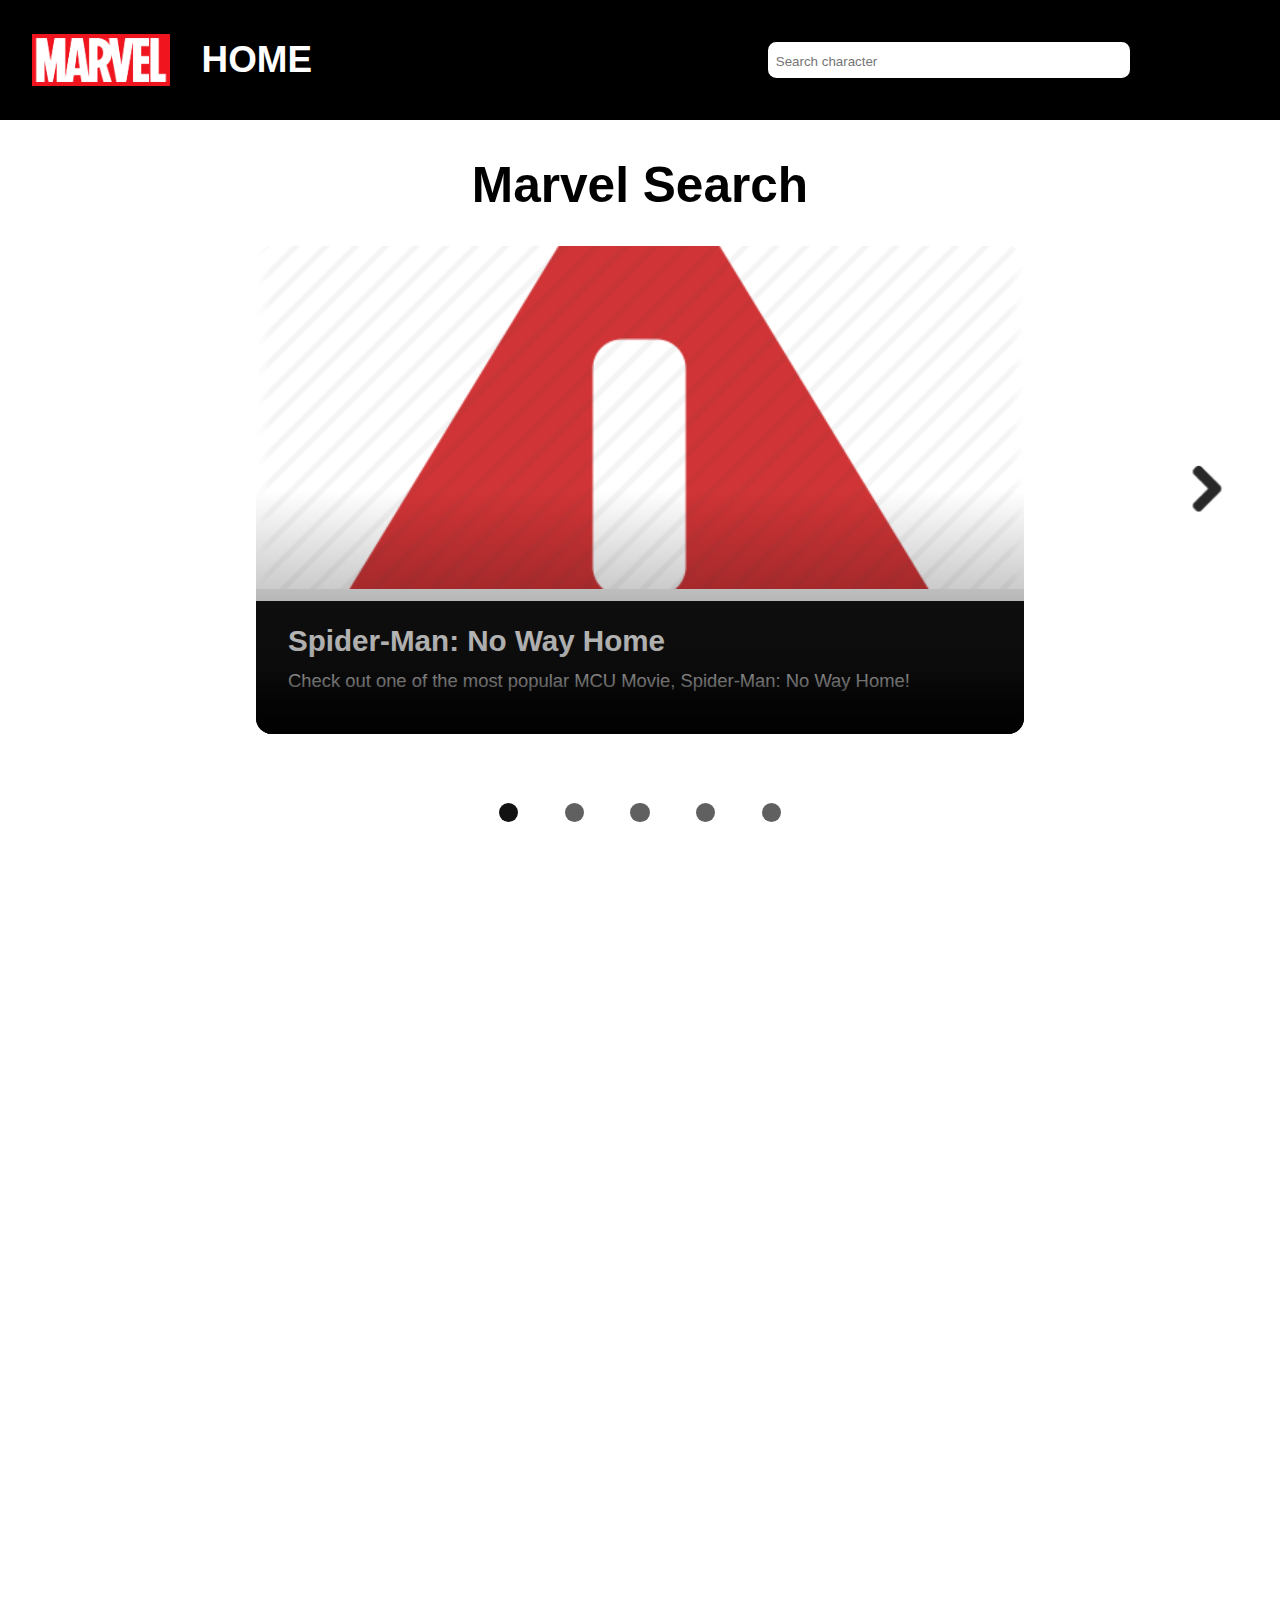
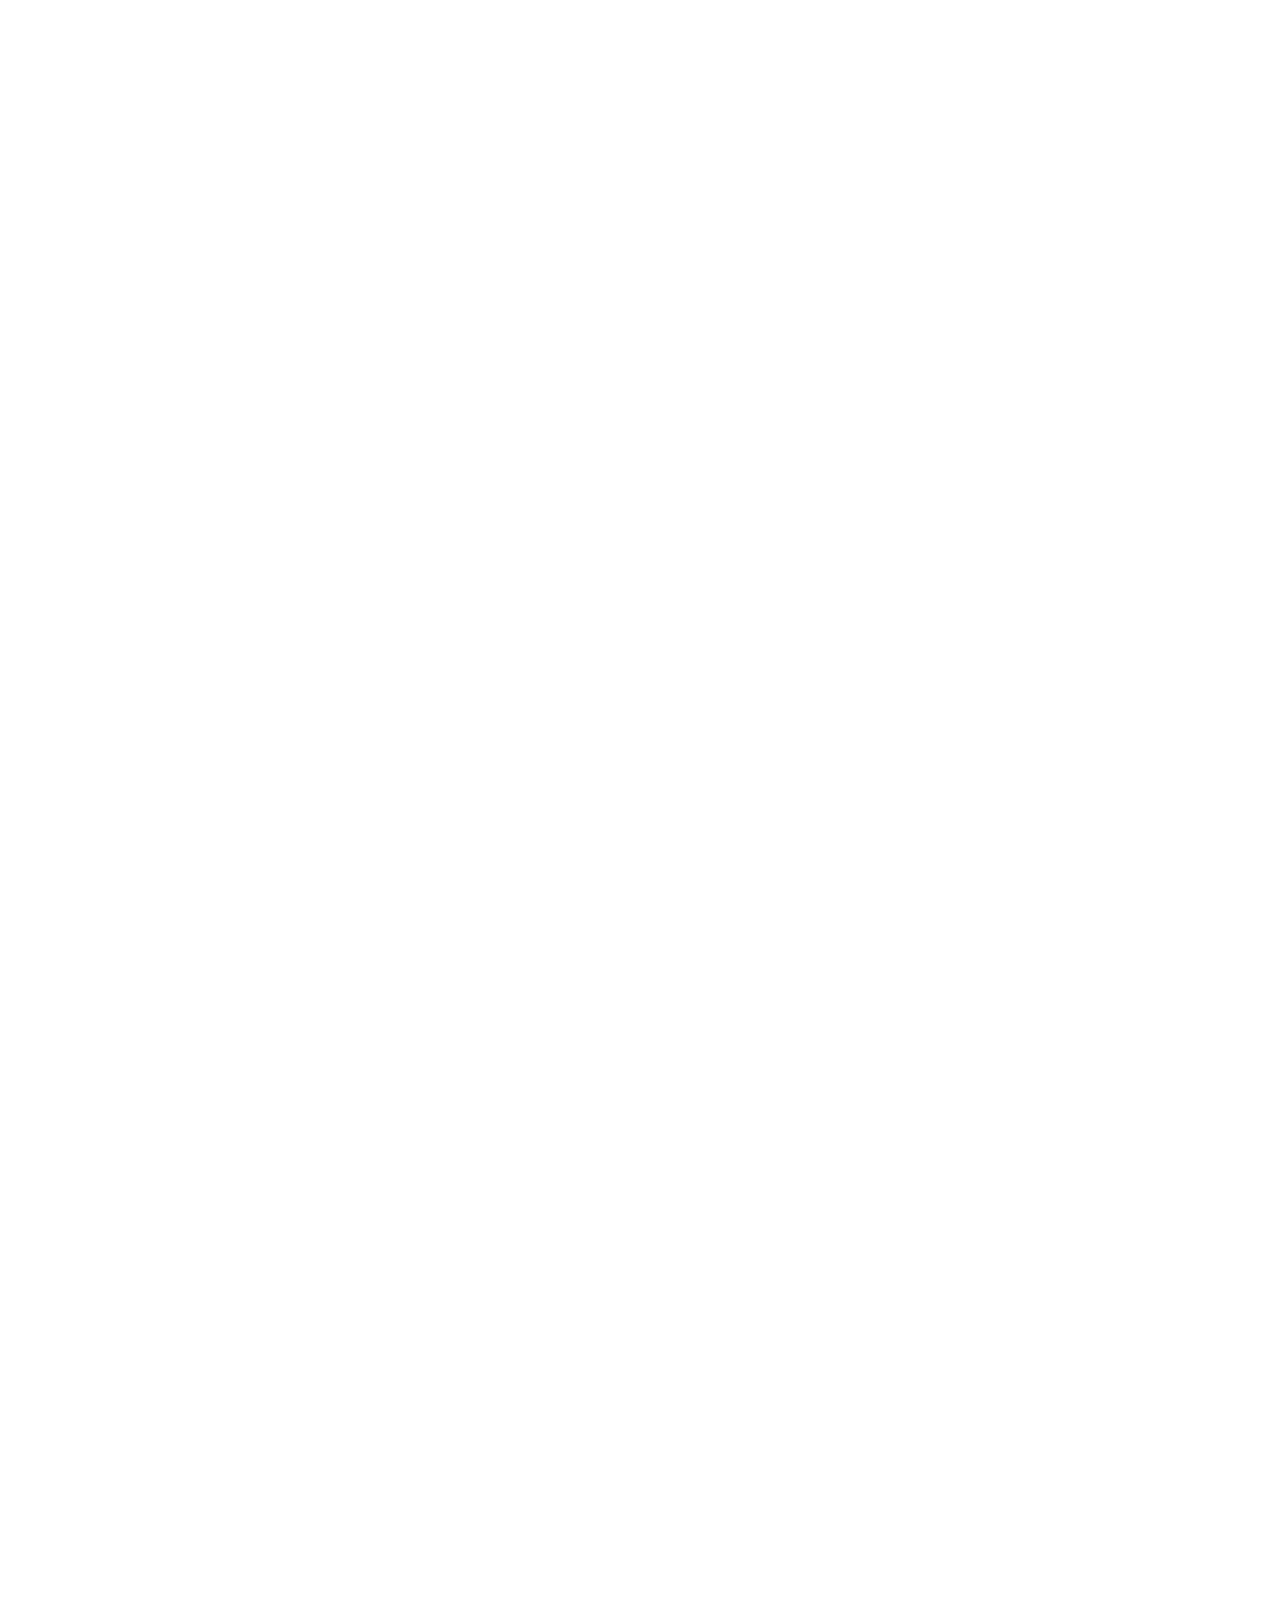
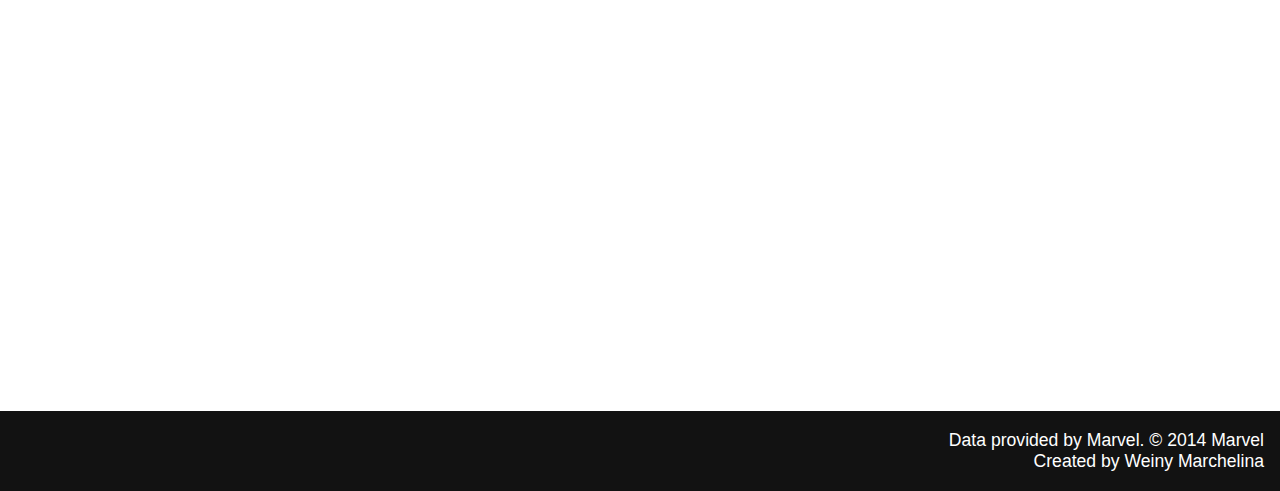
<file: index.html>
<!DOCTYPE html>
<html lang="en">
  <head>
    <meta charset="UTF-8" />
    <meta http-equiv="X-UA-Compatible" content="IE=edge" />
    <meta name="viewport" content="width=device-width, initial-scale=1.0" />
    <meta
      name="description"
      content="Search information about your favorite Marvel characters here!"
    />
    <meta name="author" content="White Tiger Vision" />
    <meta name="keywords" content="Marvel Search, Marvel Wikipedia" />
    <title>Marvel Search</title>

    <link rel="stylesheet" href="./css/main.css" />

    <script type="module" src="./js/mainOne.js"></script>
  </head>
  <body>
    <nav>
      <div class="nav__left">
        <img
          src="./img/marvel-logos-download-marvel-png-logo-5000_2000.png"
          alt="Logo"
          class="logo"
        />

        <a href="./index.html" class="home__link" tabindex="0"> HOME </a>
      </div>

      <div class="nav__right">
        <input
          type="text"
          class="searchbox"
          placeholder="Search character"
          tabindex="0"
          aria-label="search box"
        />
        <ul class="match--list"></ul>
      </div>
    </nav>

    <main>
      <h1 class="title tracking-in-expand">Marvel Search</h1>

      <div class="container slide-top">
        <div class="carousel__track">
          <ul>
            <li class="carousel__child current-slide" tabindex="0">
              <img
                src="./img/blank.jpg"
                alt=""
                onerror="this.onerror=null;this.src='./img/error.png'"
              />
              <div class="car-body slide-top">
                <h3 class="car-title">Title</h3>
                <p class="car-text">
                  Lorem ipsum, dolor sit amet consectetur adipisicing elit.
                  Laudantium corporis amet repellat facilis similique. Corrupti
                  similique fugiat beatae nostrum dignissimos!
                </p>
              </div>
            </li>
            <li class="carousel__child" tabindex="0">
              <img
                src="./img/blank.jpg"
                alt=""
                onerror="this.onerror=null;this.src='./img/error.png'"
              />
              <div class="car-body slide-top">
                <h3 class="car-title">Title</h3>
                <p class="car-text">
                  Lorem ipsum, dolor sit amet consectetur adipisicing elit.
                  Laudantium corporis amet repellat facilis similique. Corrupti
                  similique fugiat beatae nostrum dignissimos!
                </p>
              </div>
            </li>
            <li class="carousel__child" tabindex="0">
              <img
                src="./img/blank.jpg"
                alt=""
                onerror="this.onerror=null;this.src='./img/error.png'"
              />
              <div class="car-body slide-top">
                <h3 class="car-title">Title</h3>
                <p class="car-text">
                  Lorem ipsum, dolor sit amet consectetur adipisicing elit.
                  Laudantium corporis amet repellat facilis similique. Corrupti
                  similique fugiat beatae nostrum dignissimos!
                </p>
              </div>
            </li>
            <li class="carousel__child" tabindex="0">
              <img
                src="./img/blank.jpg"
                alt=""
                onerror="this.onerror=null;this.src='./img/error.png'"
              />
              <div class="car-body slide-top">
                <h3 class="car-title">Title</h3>
                <p class="car-text">
                  Lorem ipsum, dolor sit amet consectetur adipisicing elit.
                  Laudantium corporis amet repellat facilis similique. Corrupti
                  similique fugiat beatae nostrum dignissimos!
                </p>
              </div>
            </li>
            <li class="carousel__child" tabindex="0">
              <img
                src="./img/blank.jpg"
                alt=""
                onerror="this.onerror=null;this.src='./img/error.png'"
              />
              <div class="car-body slide-top">
                <h3 class="car-title">Title</h3>
                <p class="car-text">
                  Lorem ipsum, dolor sit amet consectetur adipisicing elit.
                  Laudantium corporis amet repellat facilis similique. Corrupti
                  similique fugiat beatae nostrum dignissimos!
                </p>
              </div>
            </li>
          </ul>
        </div>

        <button class="btn left" tabindex="0">
          <img
            src="./img/unnamed-removebg-preview.png"
            alt=""
            aria-label="left carousel button"
          />
        </button>

        <button class="btn right" tabindex="0">
          <img
            src="./img/unnamed-removebg-preview.png"
            alt=""
            aria-label="right carousel button"
          />
        </button>

        <div class="carousel_nav">
          <button
            class="indicator current-slide"
            aria-label="first slide indicator button"
          ></button>
          <button
            class="indicator"
            aria-label="second slide indicator button"
          ></button>
          <button
            class="indicator"
            aria-label="third slide indicator button"
          ></button>
          <button
            class="indicator"
            aria-label="fourth slide indicator button"
          ></button>
          <button
            class="indicator"
            aria-label="fifth slide indicator button"
          ></button>
        </div>
      </div>

      <div class="slide-container">
        <h2 class="subtitle">Featured</h2>

        <ul>
          <li class="slide from-right">
            <img
              class="slide_img"
              src="./img/blank.jpg"
              alt=""
              onerror="this.onerror=null;this.src='./img/error.png'"
            />
            <div class="slide_body">
              <h2 class="slide_name"></h2>
              <btn class="slide__btn" tabindex="0"> Info </btn>
            </div>
          </li>

          <li class="slide from-left">
            <img
              class="slide_img"
              src="./img/blank.jpg"
              alt=""
              onerror="this.onerror=null;this.src='./img/error.png'"
            />
            <div class="slide_body">
              <h2 class="slide_name"></h2>
              <btn class="slide__btn" tabindex="0"> Info </btn>
            </div>
          </li>
          <li class="slide from-right">
            <img
              class="slide_img"
              src="./img/blank.jpg"
              alt=""
              onerror="this.onerror=null;this.src='./img/error.png'"
            />
            <div class="slide_body">
              <h2 class="slide_name"></h2>
              <btn class="slide__btn" tabindex="0"> Info </btn>
            </div>
          </li>

          <li class="slide from-left">
            <img
              class="slide_img"
              src="./img/blank.jpg"
              alt=""
              onerror="this.onerror=null;this.src='./img/error.png'"
            />
            <div class="slide_body">
              <h2 class="slide_name"></h2>
              <btn class="slide__btn" tabindex="0"> Info </btn>
            </div>
          </li>

          <li class="slide from-right">
            <img
              class="slide_img"
              src="./img/blank.jpg"
              alt=""
              onerror="this.onerror=null;this.src='./img/error.png'"
            />
            <div class="slide_body">
              <h2 class="slide_name"></h2>
              <btn class="slide__btn" tabindex="0"> Info </btn>
            </div>
          </li>

          <li class="slide from-left">
            <img
              class="slide_img"
              src="./img/blank.jpg"
              alt=""
              onerror="this.onerror=null;this.src='./img/error.png'"
            />
            <div class="slide_body">
              <h2 class="slide_name"></h2>
              <btn class="slide__btn" tabindex="0"> Info </btn>
            </div>
          </li>
        </ul>
      </div>

      <h2 class="coming--soon">COMING SOON</h2>

      <div class="others-container">
        <ul>
          <li class="panel" tabindex="0">
            <img
              src="./img/blank.jpg"
              alt=""
              class="panel__img"
              onerror="this.onerror=null;this.src='./img/error.png'"
            />
            <h3 class="panel__title">Test</h3>
          </li>
          <li class="panel" tabindex="0">
            <img
              src="./img/blank.jpg"
              alt=""
              class="panel__img"
              onerror="this.onerror=null;this.src='./img/error.png'"
            />
            <h3 class="panel__title">Test</h3>
          </li>
          <li class="panel" tabindex="0">
            <img
              src="./img/blank.jpg"
              alt=""
              class="panel__img"
              onerror="this.onerror=null;this.src='./img/error.png'"
            />
            <h3 class="panel__title">Test</h3>
          </li>
        </ul>
      </div>
    </main>

    <footer>
      Data provided by Marvel. © 2014 Marvel
      <br />
      Created by Weiny Marchelina
    </footer>
  </body>
</html>
</file>
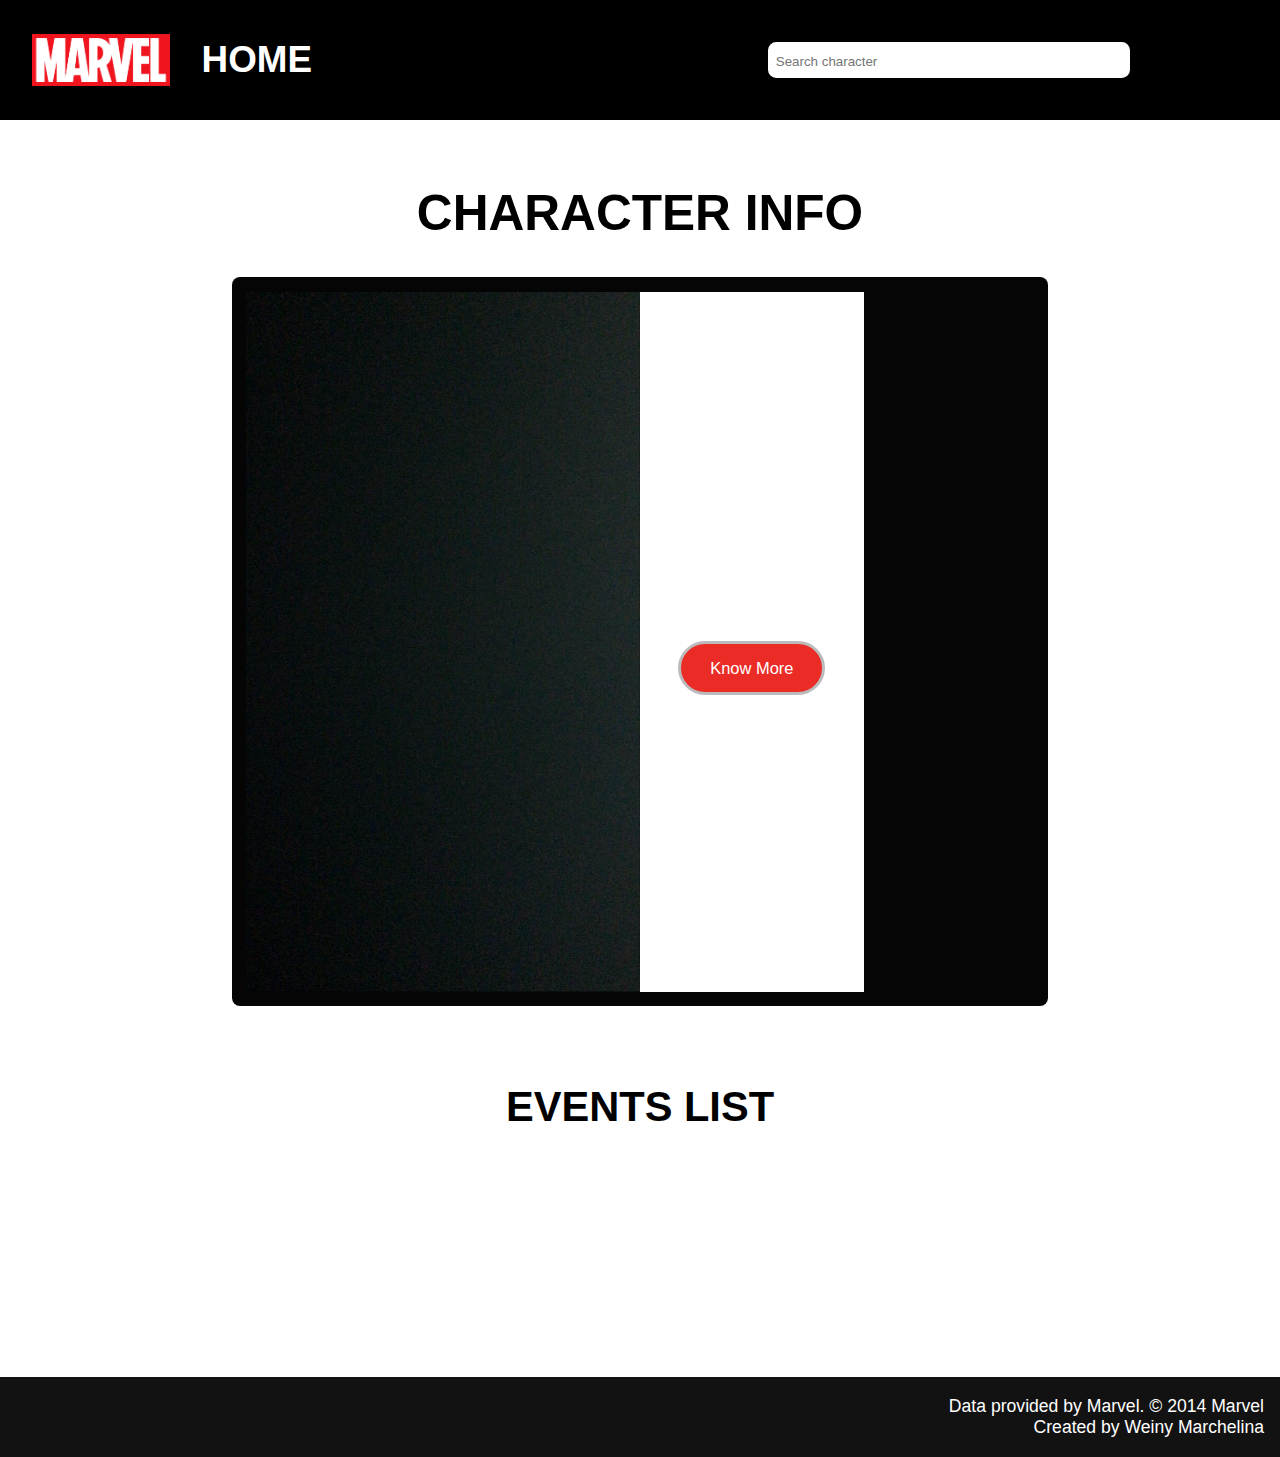
<file: marvelHero.html>
<!DOCTYPE html>
<html lang="en">
  <head>
    <meta charset="UTF-8" />
    <meta http-equiv="X-UA-Compatible" content="IE=edge" />
    <meta name="viewport" content="width=device-width, initial-scale=1.0" />
    <meta
      name="description"
      content="Search information about your favorite Marvel characters here!"
    />
    <meta name="author" content="White Tiger Vision" />
    <meta name="keywords" content="Marvel Search, Marvel Wikipedia" />
    <title>Marvel Search</title>

    <link rel="stylesheet" href="./css/main.css" />

    <script type="module" src="./js/mainTwo.js"></script>
  </head>
  <body>
    <nav>
      <div class="nav__left">
        <img
          src="./img/marvel-logos-download-marvel-png-logo-5000_2000.png"
          alt="Logo"
          class="logo"
        />

        <a href="./index.html" class="home__link" tabindex="0"> HOME </a>
      </div>

      <div class="nav__right">
        <input
          type="text"
          class="searchbox"
          placeholder="Search character"
          tabindex="0"
          aria-label="search box"
        />
        <ul class="match--list"></ul>
      </div>
    </nav>

    <main>
      <h1 class="hero__sub slide-top">CHARACTER INFO</h1>
      <div class="hero slide-top">
        <img
          src="./img/S__56868866.jpg"
          alt=""
          class="hero__img"
          onerror="this.onerror=null;this.src='./img/S__56868866.jpg'"
        />
        <div class="hero__container">
          <h1 class="hero__title"></h1>
          <p class="hero__desc"></p>
          <btn class="hero__btn">
            <a href="" class="hero__btn__link">Know More</a>
          </btn>
        </div>
      </div>

      <!-- <h1 class="sub">COMICS LIST</h1>
      <div class="comic"></div>
      <h3 class="moreComic"></h3> -->

      <h1 class="sub">EVENTS LIST</h1>
      <div class="event"></div>
      <h3 class="moreEvent"></h3>
    </main>

    <footer>
      Data provided by Marvel. © 2014 Marvel
      <br />
      Created by Weiny Marchelina
    </footer>
  </body>
</html>
</file>
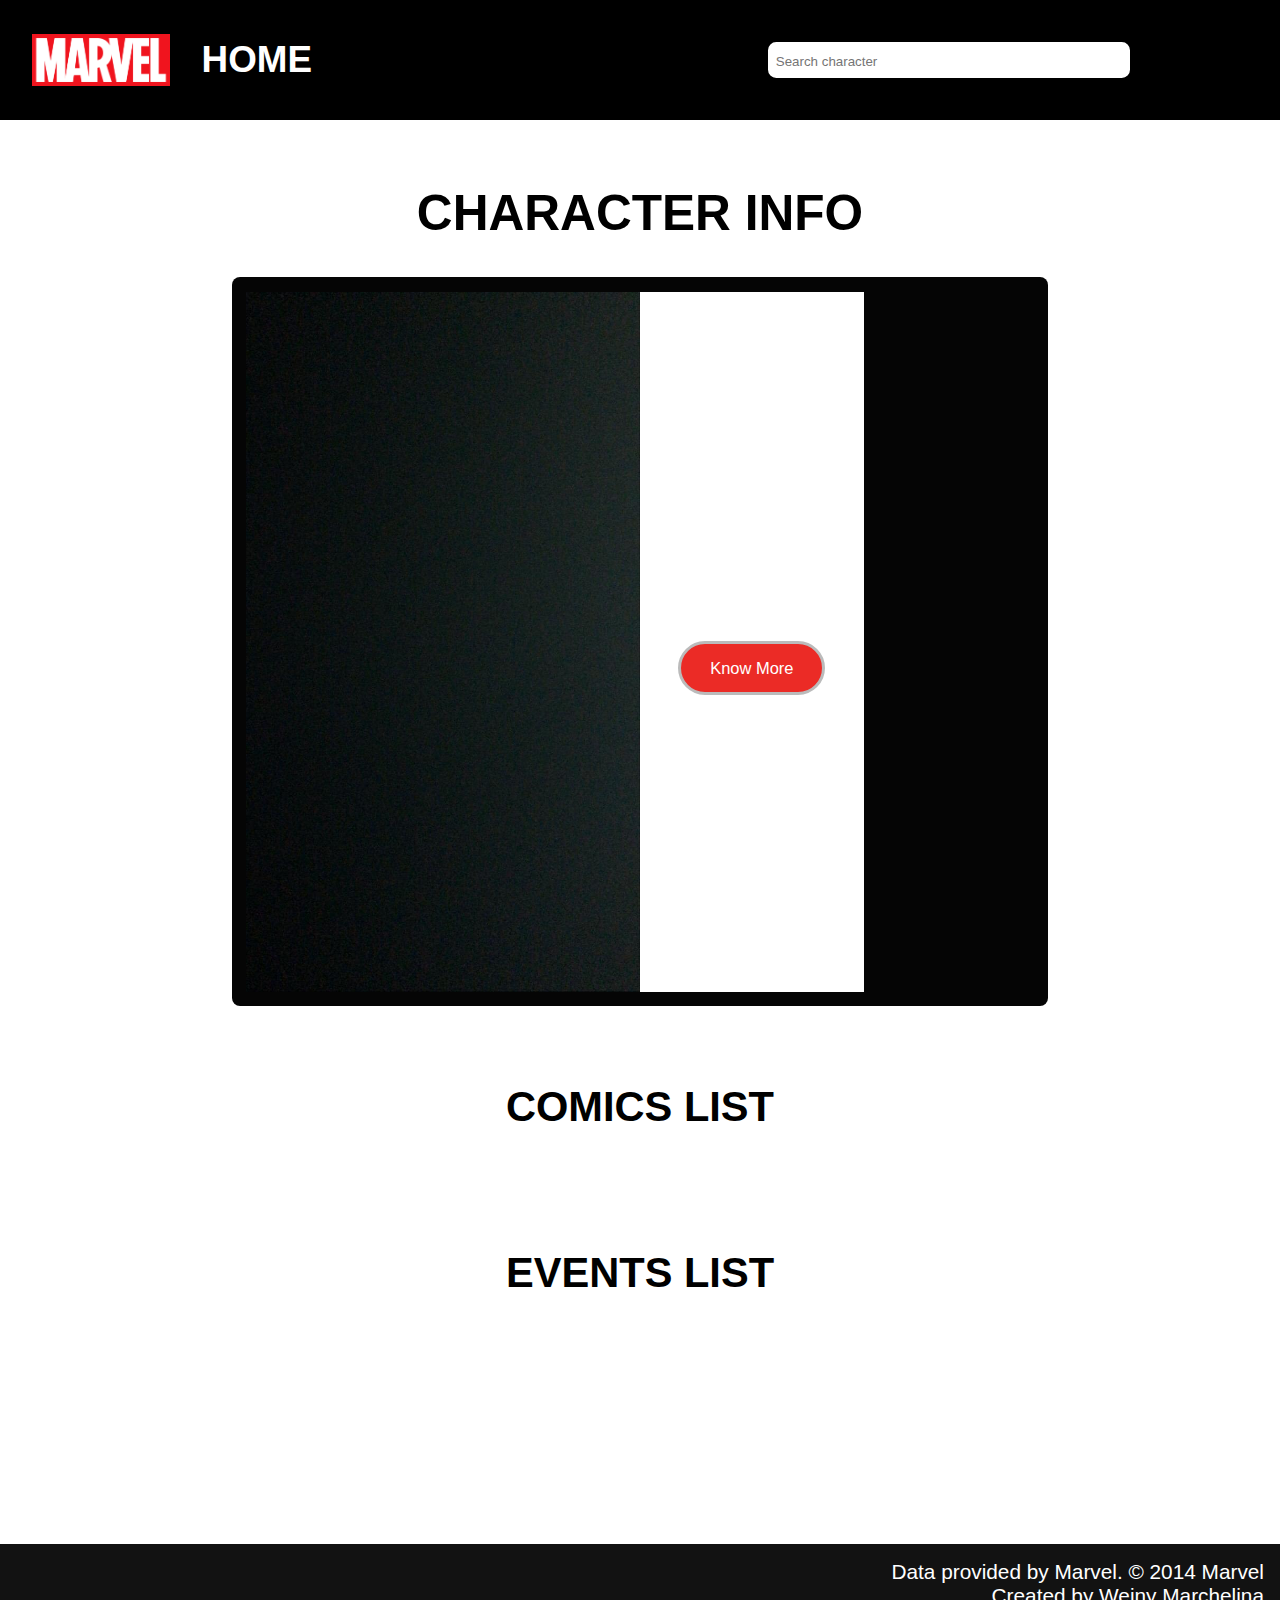
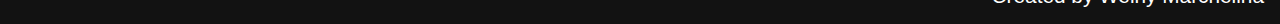
<file: original data 01-04-21/marvel-search-master/marvelHero.html>
<!DOCTYPE html>
<html lang="en">
  <head>
    <meta charset="UTF-8" />
    <meta http-equiv="X-UA-Compatible" content="IE=edge" />
    <meta name="viewport" content="width=device-width, initial-scale=1.0" />
    <meta
      name="description"
      content="Search information about your favorite Marvel characters here!"
    />
    <meta name="author" content="White Tiger Vision" />
    <meta name="keywords" content="Marvel Search, Marvel Wikipedia" />
    <title>Marvel Search</title>

    <link rel="stylesheet" href="./css/main.css" />

    <script type="module" src="./js/mainTwo.js"></script>
  </head>
  <body>
    <nav>
      <div class="nav__left">
        <img
          src="./img/marvel-logos-download-marvel-png-logo-5000_2000.png"
          alt="Logo"
          class="logo"
        />

        <a href="./index.html" class="home__link" tabindex="0"> HOME </a>
      </div>

      <div class="nav__right">
        <input
          type="text"
          class="searchbox"
          placeholder="Search character"
          tabindex="0"
          aria-label="search box"
        />
        <ul class="match--list"></ul>
      </div>
    </nav>

    <main>
      <h1 class="hero__sub slide-top">CHARACTER INFO</h1>
      <div class="hero slide-top">
        <img
          src="./img/S__56868866.jpg"
          alt=""
          class="hero__img"
          onerror="this.onerror=null;this.src='./img/S__56868866.jpg'"
        />
        <div class="hero__container">
          <h1 class="hero__title"></h1>
          <p class="hero__desc"></p>
          <btn class="hero__btn">
            <a href="" class="hero__btn__link">Know More</a>
          </btn>
        </div>
      </div>

      <h1 class="sub">COMICS LIST</h1>
      <div class="comic"></div>
      <h3 class="moreComic"></h3>

      <h1 class="sub">EVENTS LIST</h1>
      <div class="event"></div>
      <h3 class="moreEvent"></h3>
    </main>

    <footer>
      Data provided by Marvel. © 2014 Marvel
      <br />
      Created by Weiny Marchelina
    </footer>
  </body>
</html>
</file>
<file: css/main.css>
* {
  margin: 0;
  padding: 0;
  -webkit-box-sizing: border-box;
  box-sizing: border-box;
  font-family: Roboto, sans-serif;
}
main {
  position: relative;
  background-color: #fff;
  width: 100%;
  margin-bottom: 10vw;
  text-align: center;
  overflow: hidden;
}
.container {
  position: relative;
  height: min(95vw, calc(22.5rem + 10vw));
}
.title {
  padding: 2.25rem 0 calc(1rem + 1.25vw);
  font-size: calc(1.5rem + 2vw);
}
.carousel__track {
  margin: 0 auto;
  position: relative;
  -webkit-transition: -webkit-transform ease-in 250ms;
  transition: -webkit-transform ease-in 250ms;
  transition: transform ease-in 250ms;
  transition: transform ease-in 250ms, -webkit-transform ease-in 250ms;
  width: min(90vw, calc(20rem + 35vw));
}
.carousel__track ul li {
  position: absolute;
  height: min(95vw, calc(22.5rem + 10vw));
  width: 100%;
  list-style: none;
  display: none;
  -webkit-transition: 250ms ease;
  transition: 250ms ease;
}
.carousel__track ul li img {
  width: 100%;
  height: 100%;
  -o-object-fit: cover;
  object-fit: cover;
  border-radius: 1rem;
}
.carousel__track ul li .car-body {
  position: absolute;
  bottom: 0;
  width: 100%;
  border-radius: 0 0 1rem 1rem;
  text-align: left;
  background-color: #121212;
  padding: calc(1rem + 0.5vw) calc(1rem + 1.25vw) calc(1rem + 2vw);
  color: #fff;
  border-top: 1vw solid #eee;
}
.carousel__track ul li .car-body .car-title {
  font-size: calc(1.25rem + 0.75vw);
  margin-bottom: 1vw;
}
.carousel__track ul li .car-body .car-text {
  font-size: calc(0.75rem + 0.5vw);
}
.carousel__track ul li.current-slide {
  display: block;
}
.carousel__track ul ::after {
  content: "";
  position: absolute;
  width: 100%;
  height: 100%;
  top: 0;
  left: 0;
  background: -webkit-gradient(
    linear,
    left top,
    left bottom,
    from(transparent),
    color-stop(transparent),
    to(rgba(0, 0, 0, 0.5))
  );
  background: linear-gradient(transparent, transparent, rgba(0, 0, 0, 0.5));
  border-radius: 1rem;
  cursor: pointer;
  -webkit-transition: 250ms ease;
  transition: 250ms ease;
}
.carousel__track ul :hover::after {
  opacity: 0;
}
.btn {
  position: absolute;
  top: 50%;
  -webkit-transform: translateY(-50%);
  transform: translateY(-50%);
  background-color: transparent;
  border: none;
  cursor: pointer;
}
.left {
  left: clamp(1.5rem, 3.5vw, 5%);
  display: none;
}
.left img {
  width: calc(1rem + 3.5vw);
  -webkit-filter: brightness(50%);
  filter: brightness(50%);
}
.right {
  right: clamp(1.5rem, 3.5vw, 5%);
}
.right img {
  width: calc(1rem + 3.5vw);
  -webkit-transform: rotateY(180deg);
  transform: rotateY(180deg);
  -webkit-filter: brightness(50%);
  filter: brightness(50%);
}
.carousel_nav {
  position: absolute;
  display: -webkit-box;
  display: -ms-flexbox;
  display: flex;
  -webkit-box-pack: center;
  -ms-flex-pack: center;
  justify-content: center;
  width: 100%;
  bottom: calc(-1.5rem - 5vw);
}
.carousel_nav .indicator {
  background-color: #121212ab;
  border: none;
  width: 1.5vw;
  height: 1.5vw;
  border-radius: 50%;
  margin: calc(0.25rem + 1.5vw);
  margin-bottom: 0;
  cursor: pointer;
}
.carousel_nav .current-slide {
  background-color: #121212;
}
footer {
  display: -webkit-box;
  display: -ms-flexbox;
  display: flex;
  text-align: right;
  -webkit-box-align: center;
  -ms-flex-align: center;
  align-items: center;
  -webkit-box-pack: end;
  -ms-flex-pack: end;
  justify-content: flex-end;
  padding-right: 1rem;
  width: 100%;
  height: calc(3rem + 5vw);
  color: #fff;
  background-color: #121212;
  font-size: calc(0.5rem + 0.75vw);
}
.tracking-in-expand {
  -webkit-animation: tracking-in-expand 2s cubic-bezier(0.215, 0.61, 0.355, 1)
    both;
  animation: tracking-in-expand 2s cubic-bezier(0.215, 0.61, 0.355, 1) both;
}
@-webkit-keyframes tracking-in-expand {
  0% {
    letter-spacing: -0.5em;
    opacity: 0;
  }
  40% {
    opacity: 0.6;
  }
  100% {
    opacity: 1;
  }
}
@keyframes tracking-in-expand {
  0% {
    letter-spacing: -0.5em;
    opacity: 0;
  }
  40% {
    opacity: 0.6;
  }
  100% {
    opacity: 1;
  }
}
.slide-top {
  -webkit-animation: slide-top 0.5s cubic-bezier(0.25, 0.46, 0.45, 0.94) both;
  animation: slide-top 0.5s cubic-bezier(0.25, 0.46, 0.45, 0.94) both;
}
@-webkit-keyframes slide-top {
  0% {
    -webkit-transform: translateY(0);
    transform: translateY(0);
  }
  100% {
    -webkit-transform: translateY(-100px);
    transform: translateY(-100px);
  }
}
@keyframes slide-top {
  0% {
    -webkit-transform: translateY(0);
    transform: translateY(0);
  }
  100% {
    -webkit-transform: translateY(-100px);
    transform: translateY(-100px);
  }
}
* {
  margin: 0;
  padding: 0;
  -webkit-box-sizing: border-box;
  box-sizing: border-box;
  font-family: Roboto, sans-serif;
}
body {
  width: 100%;
  overflow-x: hidden;
}
main {
  width: 100%;
  text-align: center;
}
.hero__sub {
  font-size: calc(1.5rem + 2vw);
  margin: calc(2rem + 2.5vw) 0 calc(1rem + 1.5vw);
}
.hero {
  display: -webkit-box;
  display: -ms-flexbox;
  display: flex;
  margin: 0 auto calc(2rem + 3.5vw);
  padding: calc(0.5rem + 0.5vw);
  width: min(85vw, calc(15rem + 45vw));
  background-color: rgba(0, 0, 0, 0.98);
  border-radius: 0.5rem;
}
.hero__img {
  width: 50%;
  -o-object-fit: cover;
  object-fit: cover;
}
.hero__container {
  display: -webkit-box;
  display: -ms-flexbox;
  display: flex;
  -webkit-box-orient: vertical;
  -webkit-box-direction: normal;
  -ms-flex-direction: column;
  flex-direction: column;
  -webkit-box-pack: center;
  -ms-flex-pack: center;
  justify-content: center;
  -webkit-box-align: center;
  -ms-flex-align: center;
  align-items: center;
  padding: calc(1rem + 1.75vw);
  background-color: #fff;
}
.hero__title {
  margin: calc(1rem + 0.5vw) 0;
  font-size: calc(1.5rem + 1vw);
}
.hero__desc {
  font-size: calc(0.75rem + 0.35vw);
  margin: calc(0.25rem + 0.5vw) 0;
}
.hero__btn {
  margin: calc(1rem + 0.5vw) 0 calc(1rem + 1.5vw);
  padding: calc(0.5rem + 0.5vw) 0;
  border-radius: calc(1rem + 2vw);
  font-size: calc(0.75rem + 0.35vw);
  border-style: solid;
  background-color: #eb2b26;
  color: #bbb;
  -webkit-transition: 250ms ease;
  transition: 250ms ease;
}
.hero__btn__link {
  color: #fff;
  text-decoration: none;
  padding: calc(1rem + 1vw);
}
.hero__btn__link:hover {
  color: #fff;
}
.hero__btn:hover {
  background-color: #000;
}
.sub {
  font-size: calc(1rem + 2vw);
  margin: calc(1rem + 2vw) 2rem;
}
.comic {
  display: -webkit-box;
  display: -ms-flexbox;
  display: flex;
  -ms-flex-wrap: wrap;
  flex-wrap: wrap;
  -webkit-box-align: center;
  -ms-flex-align: center;
  align-items: center;
  -webkit-box-pack: center;
  -ms-flex-pack: center;
  justify-content: center;
  margin: auto 0;
}
.comic--card {
  display: -webkit-box;
  display: -ms-flexbox;
  display: flex;
  -webkit-box-orient: vertical;
  -webkit-box-direction: normal;
  -ms-flex-direction: column;
  flex-direction: column;
  -webkit-box-pack: center;
  -ms-flex-pack: center;
  justify-content: center;
  -webkit-box-align: center;
  -ms-flex-align: center;
  align-items: center;
  margin: 3vw calc(1rem + 2vw);
  padding: 1.5vw;
  width: min(55vw, calc(10rem + 12.5vw));
  background-color: #000;
  text-align: center;
  border-radius: 1vw;
}
.comic--card__img {
  width: 100%;
  -o-object-fit: cover;
  object-fit: cover;
  height: min(65vw, calc(12.5rem + 15vw));
}
.comic--card__body {
  padding: calc(1rem + 1.75vw) 1.5vw;
  background-color: #fff;
  width: 100%;
  display: -webkit-box;
  display: -ms-flexbox;
  display: flex;
  -webkit-box-orient: vertical;
  -webkit-box-direction: normal;
  -ms-flex-direction: column;
  flex-direction: column;
  -webkit-box-pack: center;
  -ms-flex-pack: center;
  justify-content: center;
  -webkit-box-align: center;
  -ms-flex-align: center;
  align-items: center;
  height: min(90vw, calc(15rem + 15vw));
}
.comic--card__title {
  font-size: calc(1.25rem + 0.75vw);
  margin: calc(1rem + 0.75vw) calc(0.5rem + 0.25vw);
}
.comic--card__desc {
  font-size: calc(0.75rem + 0.35vw);
  padding: 0.25vw 0.25vw;
  margin: 1vw 0;
}
.comic--card__btn {
  margin: calc(1rem + 0.5vw);
  padding: calc(0.5rem + 0.5vw) 0;
  border-radius: calc(1rem + 2vw);
  font-size: calc(0.75rem + 0.35vw);
  border-style: solid;
  background-color: #eb2b26;
  color: #bbb;
  -webkit-transition: 250ms ease;
  transition: 250ms ease;
}
.comic--card__btn__link {
  color: #fff;
  text-decoration: none;
  padding: calc(1rem + 1vw);
}
.comic--card__btn__link:hover {
  color: #fff;
}
.comic--card__btn:hover {
  background-color: #000;
}
.event {
  margin-top: 2.5rem;
  display: -webkit-box;
  display: -ms-flexbox;
  display: flex;
  -webkit-box-orient: vertical;
  -webkit-box-direction: normal;
  -ms-flex-direction: column;
  flex-direction: column;
  -webkit-box-align: center;
  -ms-flex-align: center;
  align-items: center;
}
.event--card {
  display: -webkit-box;
  display: -ms-flexbox;
  display: flex;
  -webkit-box-orient: vertical;
  -webkit-box-direction: normal;
  -ms-flex-direction: column;
  flex-direction: column;
  -webkit-box-pack: center;
  -ms-flex-pack: center;
  justify-content: center;
  -webkit-box-align: center;
  -ms-flex-align: center;
  align-items: center;
  margin: 3vw 2vw;
  padding: 1.5vw;
  width: min(70vw, calc(20rem + 17.5vw));
  background-color: #000;
  text-align: center;
  border-radius: 1vw;
}
.event--card__img {
  width: 100%;
  -o-object-fit: cover;
  object-fit: cover;
  height: min(75vw, calc(10rem + 10vw));
}
.event--card__body {
  padding: 1.75vw 1.5vw calc(1rem + 3.5vw);
  background-color: #fff;
  width: 100%;
}
.event--card__title {
  font-size: calc(1.25rem + 0.75vw);
  margin: 0.25vw;
}
.event--card__desc {
  font-size: calc(0.75rem + 0.35vw);
  padding: 0.25vw 0.25vw calc(1.25rem + 0.5vw);
  margin: 1vw 0;
}
.event--card__btn {
  margin: calc(1rem + 1.5vw);
  padding: calc(0.5rem + 0.5vw) 0;
  border-radius: calc(1rem + 2vw);
  font-size: calc(0.75rem + 0.35vw);
  border-style: solid;
  background-color: #eb2b26;
  color: #bbb;
  -webkit-transition: 250ms ease;
  transition: 250ms ease;
}
.event--card__btn__link {
  color: #fff;
  text-decoration: none;
  padding: calc(1rem + 1vw);
}
.event--card__btn__link:hover {
  color: #fff;
}
.event--card__btn:hover {
  background-color: #000;
}
[class^="more"] {
  text-align: center;
  font-size: calc(1rem + 0.5vw);
  margin: calc(1rem + 0.5vw) 1.5vw calc(2rem + 3.5vw);
}
footer {
  display: -webkit-box;
  display: -ms-flexbox;
  display: flex;
  -webkit-box-align: center;
  -ms-flex-align: center;
  align-items: center;
  -webkit-box-pack: end;
  -ms-flex-pack: end;
  justify-content: flex-end;
  padding-right: 1rem;
  width: 100%;
  height: 5rem;
  color: #fff;
  background-color: #121212;
  text-align: right;
}
.small-font {
  font-size: calc(1.15rem + 0.75vw);
}
.smaller-font {
  font-size: calc(0.95rem + 0.75vw);
}
.smallest-font {
  font-size: calc(0.85rem + 0.75vw);
  margin-bottom: calc(0.85rem + 0.75vw);
}
@media screen and (max-width: 550px) {
  .hero {
    display: -webkit-box;
    display: -ms-flexbox;
    display: flex;
    -webkit-box-orient: vertical;
    -webkit-box-direction: normal;
    -ms-flex-direction: column;
    flex-direction: column;
    margin: 0 auto calc(2rem + 3.5vw);
    padding: calc(0.5rem + 0.5vw);
    width: min(85vw, calc(15rem + 45vw));
    background-color: rgba(0, 0, 0, 0.98);
    border-radius: 0.5rem;
  }
  .hero__img {
    width: 100%;
    -o-object-fit: cover;
    object-fit: cover;
  }
  .hero__title {
    margin: calc(0.5rem + 0.5vw) 0;
  }
  .hero__container {
    padding: calc(0.5rem + 1.5vw);
  }
  .comic--card {
    width: min(75vw, calc(10rem + 12.5vw));
  }
  .comic--card__body {
    height: min(75vw, calc(15rem + 15vw));
  }
}
.slide-top {
  -webkit-animation: slide-top 0.5s cubic-bezier(0.25, 0.46, 0.45, 0.94) both;
  animation: slide-top 0.5s cubic-bezier(0.25, 0.46, 0.45, 0.94) both;
}
@-webkit-keyframes slide-top {
  0% {
    -webkit-transform: translateY(100px);
    transform: translateY(100px);
    opacity: 0;
  }
  100% {
    -webkit-transform: translateY(0);
    transform: translateY(0);
    opacity: 1;
  }
}
@keyframes slide-top {
  0% {
    -webkit-transform: translateY(100px);
    transform: translateY(100px);
    opacity: 0;
  }
  100% {
    -webkit-transform: translateY(0);
    transform: translateY(0);
    opacity: 1;
  }
}
nav {
  position: relative;
  display: -webkit-box;
  display: -ms-flexbox;
  display: flex;
  padding: 1rem;
  width: 100%;
  background-color: #000;
  height: min(15vw, calc(3.5rem + 5vw));
  -webkit-box-align: center;
  -ms-flex-align: center;
  align-items: center;
}
nav .nav__left {
  width: 60%;
  display: -webkit-inline-box;
  display: -ms-inline-flexbox;
  display: inline-flex;
}
nav .nav__left .logo {
  width: min(25%, calc(7rem + 2vw));
  height: clamp(1.25rem, 5vw, calc(1.5vw + 2rem));
  margin: 0.2rem clamp(0.2rem, 2vw, 1rem);
}
nav .nav__left .home__link {
  color: #fff;
  text-decoration: none;
  font-family: Roboto, sans-serif;
  font-weight: 700;
  font-size: calc(0.3rem + 2.5vw);
  padding: 0.2rem clamp(0.2rem, 2vw, 1rem);
  -ms-flex-item-align: center;
  -ms-grid-row-align: center;
  align-self: center;
  -webkit-transition: color 250ms ease;
  transition: color 250ms ease;
}
nav .nav__left .home__link :hover {
  color: #e91d21;
}
nav .nav__right {
  width: min(40vw, calc(15rem + 10vw));
}
nav .nav__right .searchbox {
  width: 100%;
  height: calc(1rem + 2vw);
  border: 0.2rem solid #000;
  border-radius: 0.7rem;
  padding: 0.25rem 0.5rem 0.1rem;
  text-align: left;
}
nav .nav__right .match--list {
  position: absolute;
  width: min(40vw, calc(15rem + 10vw));
  z-index: 1;
  float: right;
  -webkit-transition: 250ms ease;
  transition: 250ms ease;
}
nav .nav__right .match--list .box {
  display: -webkit-box;
  display: -ms-flexbox;
  display: flex;
  width: 100%;
  background-color: #eee;
  height: min(45vw, calc(2rem + 3vw));
  border: 1px 1px 0 solid #000;
  -webkit-box-align: center;
  -ms-flex-align: center;
  align-items: center;
  cursor: pointer;
  -webkit-transition: 250ms ease;
  transition: 250ms ease;
  z-index: 2;
}
nav .nav__right .match--list .box :hover {
  background-color: #bbb;
}
nav .nav__right .match--list .box__container {
  width: 100%;
  height: 100%;
  display: -webkit-box;
  display: -ms-flexbox;
  display: flex;
  -webkit-box-align: center;
  -ms-flex-align: center;
  align-items: center;
}
nav .nav__right .match--list .box__container__name {
  font-size: calc(0.6rem + 0.5vw);
  padding: 0 calc(0.25rem + 0.5vw);
}
nav .nav__right .match--list .box__container :hover {
  background-color: #bbb;
}
nav .nav__right .match--list .box__img {
  width: 35%;
  height: 100%;
  -ms-grid-column-align: center;
  justify-self: center;
  -o-object-fit: cover;
  object-fit: cover;
  padding: 0.25vw;
}
nav .nav__right .match--list .box + .box {
  border-top: 1px solid #000;
}
.subtitle {
  font-size: calc(1rem + 2vw);
  margin: calc(3.5rem + 7.5vw) 0 calc(2rem + 1.5vw);
  opacity: 0;
  -webkit-transition: 250ms ease;
  transition: 250ms ease;
}
.slide-container {
  width: min(100vw, calc(20rem + 30vw));
  margin: calc(3.5rem + 15vw) auto 0;
}
.slide-container ul li {
  background-color: #eee;
  border-radius: 1rem;
  display: -webkit-box;
  display: -ms-flexbox;
  display: flex;
  height: min(39.5vw, calc(8.5rem + 8.5vw));
  margin: calc(1.5rem + 2.5vw);
  opacity: 0;
  -webkit-transition: 250ms ease;
  transition: 250ms ease;
  -webkit-box-align: center;
  -ms-flex-align: center;
  align-items: center;
}
.slide-container ul li img {
  -webkit-box-ordinal-group: 2;
  -ms-flex-order: 1;
  order: 1;
  width: 35%;
  height: 100%;
  -webkit-box-flex: 1;
  -ms-flex: 1;
  flex: 1;
  -o-object-fit: cover;
  object-fit: cover;
  border-radius: 0 1rem 1rem 0;
}
.slide-container ul li .slide_body {
  -webkit-box-flex: 2;
  -ms-flex: 2;
  flex: 2;
  display: -webkit-box;
  display: -ms-flexbox;
  display: flex;
  -webkit-box-orient: vertical;
  -webkit-box-direction: normal;
  -ms-flex-direction: column;
  flex-direction: column;
  -webkit-box-align: center;
  -ms-flex-align: center;
  align-items: center;
  padding: calc(1rem + 3.5vw);
  -webkit-box-pack: space-evenly;
  -ms-flex-pack: space-evenly;
  justify-content: space-evenly;
  height: min(35vw, calc(7.5rem + 5vw));
}
.slide-container ul li .slide_body h2 {
  font-size: calc(1rem + 2vw);
}
.slide-container ul li .slide_body .slide__btn {
  background-color: #f0141e;
  -webkit-transition: 250ms ease-in;
  transition: 250ms ease-in;
  width: calc(3.5rem + 3vw);
  height: calc(1rem + 3vw);
  margin-top: calc(0.5rem + 1vw);
  border: 0.1rem solid #fff;
  border-radius: 1.5rem;
  cursor: pointer;
  display: -ms-grid;
  display: grid;
  place-items: center;
  color: #fff;
  font-size: calc(0.5rem + 1vw);
}
.slide-container ul li .slide_body .slide__btn:focus,
.slide-container ul li .slide_body .slide__btn:hover {
  background-color: #000;
  color: #eee;
  outline: 0;
  -webkit-box-shadow: 0 0 0 5px #eee, 0 0 0 7px #000;
  box-shadow: 0 0 0 5px #eee, 0 0 0 7px #000;
}
.slide-container ul li:nth-child(even) img {
  -webkit-box-ordinal-group: 1;
  -ms-flex-order: 0;
  order: 0;
  border-radius: 1rem 0 0 1rem;
}
.coming--soon {
  font-size: calc(1rem + 2vw);
  margin: calc(3.5rem + 7.5vw) 0 calc(1rem + 1vw);
  opacity: 0;
  -webkit-transition: 250ms ease;
  transition: 250ms ease;
}
.others-container {
  width: 75%;
  display: -webkit-box;
  display: -ms-flexbox;
  display: flex;
  -webkit-box-pack: center;
  -ms-flex-pack: center;
  justify-content: center;
  margin: 0 auto calc(1rem + 0.5vw);
}
.others-container ul {
  width: 100%;
  display: -webkit-box;
  display: -ms-flexbox;
  display: flex;
  -ms-flex-wrap: wrap;
  flex-wrap: wrap;
  -webkit-box-pack: center;
  -ms-flex-pack: center;
  justify-content: center;
}
.others-container ul .panel {
  -webkit-transition: 250ms ease;
  transition: 250ms ease;
  width: min(45vw, calc(10rem + 5vw));
  height: min(50vw, calc(12rem + 5vw));
  display: -webkit-box;
  display: -ms-flexbox;
  display: flex;
  -webkit-box-orient: vertical;
  -webkit-box-direction: normal;
  -ms-flex-direction: column;
  flex-direction: column;
  margin: calc(1rem + 2.5vw) calc(1rem + 2.5vw) calc(3rem + 3.5vw);
  cursor: pointer;
  opacity: 0;
}
.others-container ul .panel__img {
  width: 100%;
  height: calc(10rem + 3.5vw);
  -o-object-fit: cover;
  object-fit: cover;
  display: block;
  border-radius: 1rem 1rem 0 0;
  border: calc(0.25rem + 0.25vw) solid #000;
}
.others-container ul .panel__title {
  color: #fff;
  border-radius: 0 0 0.5rem 0.5rem;
  background-color: #000;
  padding: 2vw calc(1rem + 0.5vw);
  font-size: calc(1rem + 1.2vw);
  margin-bottom: calc(1rem + 2vw);
}
.slide-right {
  -webkit-animation: slide-right 0.5s cubic-bezier(0.25, 0.46, 0.45, 0.94) both;
  animation: slide-right 0.5s cubic-bezier(0.25, 0.46, 0.45, 0.94) both;
}
@-webkit-keyframes slide-right {
  0% {
    -webkit-transform: translateX(100px);
    transform: translateX(100px);
  }
  100% {
    -webkit-transform: translateX(0);
    transform: translateX(0);
  }
}
@keyframes slide-right {
  0% {
    -webkit-transform: translateX(100px);
    transform: translateX(100px);
  }
  100% {
    -webkit-transform: translateX(0);
    transform: translateX(0);
  }
}
.slide-left {
  -webkit-animation: slide-left 0.5s cubic-bezier(0.25, 0.46, 0.45, 0.94) both;
  animation: slide-left 0.5s cubic-bezier(0.25, 0.46, 0.45, 0.94) both;
}
@-webkit-keyframes slide-left {
  0% {
    -webkit-transform: translateX(-100px);
    transform: translateX(-100px);
  }
  100% {
    -webkit-transform: translateX(0);
    transform: translateX(0);
  }
}
@keyframes slide-left {
  0% {
    -webkit-transform: translateX(-100px);
    transform: translateX(-100px);
  }
  100% {
    -webkit-transform: translateX(0);
    transform: translateX(0);
  }
}
.slide-top {
  -webkit-animation: slide-top 0.5s cubic-bezier(0.25, 0.46, 0.45, 0.94) both;
  animation: slide-top 0.5s cubic-bezier(0.25, 0.46, 0.45, 0.94) both;
}
@-webkit-keyframes slide-top {
  0% {
    -webkit-transform: translateY(100px);
    transform: translateY(100px);
  }
  100% {
    -webkit-transform: translateY(0);
    transform: translateY(0);
  }
}
@keyframes slide-top {
  0% {
    -webkit-transform: translateY(100px);
    transform: translateY(100px);
  }
  100% {
    -webkit-transform: translateY(0);
    transform: translateY(0);
  }
}
</file>
<file: original data 01-04-21/marvel-search-master/css/main.css>
*{margin:0;padding:0;-webkit-box-sizing:border-box;box-sizing:border-box;font-family:Roboto,sans-serif}main{position:relative;background-color:#fff;width:100%;margin-bottom:10vw;text-align:center;overflow:hidden}.container{position:relative;height:min(95vw,calc(22.5rem + 10vw))}.title{padding:2.25rem 0 calc(1rem + 1.25vw);font-size:calc(1.5rem + 2vw)}.carousel__track{margin:0 auto;position:relative;-webkit-transition:-webkit-transform ease-in 250ms;transition:-webkit-transform ease-in 250ms;transition:transform ease-in 250ms;transition:transform ease-in 250ms,-webkit-transform ease-in 250ms;width:min(90vw,calc(20rem + 35vw))}.carousel__track ul li{position:absolute;height:min(95vw,calc(22.5rem + 10vw));width:100%;list-style:none;display:none;-webkit-transition:250ms ease;transition:250ms ease}.carousel__track ul li img{width:100%;height:100%;-o-object-fit:cover;object-fit:cover;border-radius:1rem}.carousel__track ul li .car-body{position:absolute;bottom:0;width:100%;border-radius:0 0 1rem 1rem;text-align:left;background-color:#121212;padding:calc(1rem + .5vw) calc(1rem + 1.25vw) calc(1rem + 2vw);color:#fff;border-top:1vw solid #eee}.carousel__track ul li .car-body .car-title{font-size:calc(1.25rem + .75vw);margin-bottom:1vw}.carousel__track ul li .car-body .car-text{font-size:calc(.75rem + .5vw)}.carousel__track ul li.current-slide{display:block}.carousel__track ul ::after{content:"";position:absolute;width:100%;height:100%;top:0;left:0;background:-webkit-gradient(linear,left top,left bottom,from(transparent),color-stop(transparent),to(rgba(0,0,0,.5)));background:linear-gradient(transparent,transparent,rgba(0,0,0,.5));border-radius:1rem;cursor:pointer;-webkit-transition:250ms ease;transition:250ms ease}.carousel__track ul :hover::after{opacity:0}.btn{position:absolute;top:50%;-webkit-transform:translateY(-50%);transform:translateY(-50%);background-color:transparent;border:none;cursor:pointer}.left{left:clamp(1.5rem,3.5vw,5%);display:none}.left img{width:calc(1rem + 3.5vw);-webkit-filter:brightness(50%);filter:brightness(50%)}.right{right:clamp(1.5rem,3.5vw,5%)}.right img{width:calc(1rem + 3.5vw);-webkit-transform:rotateY(180deg);transform:rotateY(180deg);-webkit-filter:brightness(50%);filter:brightness(50%)}.carousel_nav{position:absolute;display:-webkit-box;display:-ms-flexbox;display:flex;-webkit-box-pack:center;-ms-flex-pack:center;justify-content:center;width:100%;bottom:calc(-1.5rem - 5vw)}.carousel_nav .indicator{background-color:#121212ab;border:none;width:1.5vw;height:1.5vw;border-radius:50%;margin:calc(.25rem + 1.5vw);margin-bottom:0;cursor:pointer}.carousel_nav .current-slide{background-color:#121212}footer{display:-webkit-box;display:-ms-flexbox;display:flex;text-align:right;-webkit-box-align:center;-ms-flex-align:center;align-items:center;-webkit-box-pack:end;-ms-flex-pack:end;justify-content:flex-end;padding-right:1rem;width:100%;height:calc(3rem + 5vw);color:#fff;background-color:#121212;font-size:calc(.5rem + 1vw)}.tracking-in-expand{-webkit-animation:tracking-in-expand 2s cubic-bezier(.215,.61,.355,1) both;animation:tracking-in-expand 2s cubic-bezier(.215,.61,.355,1) both}@-webkit-keyframes tracking-in-expand{0%{letter-spacing:-.5em;opacity:0}40%{opacity:.6}100%{opacity:1}}@keyframes tracking-in-expand{0%{letter-spacing:-.5em;opacity:0}40%{opacity:.6}100%{opacity:1}}.slide-top{-webkit-animation:slide-top .5s cubic-bezier(.25,.46,.45,.94) both;animation:slide-top .5s cubic-bezier(.25,.46,.45,.94) both}@-webkit-keyframes slide-top{0%{-webkit-transform:translateY(0);transform:translateY(0)}100%{-webkit-transform:translateY(-100px);transform:translateY(-100px)}}@keyframes slide-top{0%{-webkit-transform:translateY(0);transform:translateY(0)}100%{-webkit-transform:translateY(-100px);transform:translateY(-100px)}}*{margin:0;padding:0;-webkit-box-sizing:border-box;box-sizing:border-box;font-family:Roboto,sans-serif}body{width:100%;overflow-x:hidden}main{width:100%;text-align:center}.hero__sub{font-size:calc(1.5rem + 2vw);margin:calc(2rem + 2.5vw) 0 calc(1rem + 1.5vw)}.hero{display:-webkit-box;display:-ms-flexbox;display:flex;margin:0 auto calc(2rem + 3.5vw);padding:calc(.5rem + .5vw);width:min(85vw,calc(15rem + 45vw));background-color:rgba(0,0,0,.98);border-radius:.5rem}.hero__img{width:50%;-o-object-fit:cover;object-fit:cover}.hero__container{display:-webkit-box;display:-ms-flexbox;display:flex;-webkit-box-orient:vertical;-webkit-box-direction:normal;-ms-flex-direction:column;flex-direction:column;-webkit-box-pack:center;-ms-flex-pack:center;justify-content:center;-webkit-box-align:center;-ms-flex-align:center;align-items:center;padding:calc(1rem + 1.75vw);background-color:#fff}.hero__title{margin:calc(1rem + .5vw) 0;font-size:calc(1.5rem + 1vw)}.hero__desc{font-size:calc(.75rem + .35vw);margin:calc(.25rem + .5vw) 0}.hero__btn{margin:calc(1rem + .5vw) 0 calc(1rem + 1.5vw);padding:calc(.5rem + .5vw) 0;border-radius:calc(1rem + 2vw);font-size:calc(.75rem + .35vw);border-style:solid;background-color:#eb2b26;color:#bbb;-webkit-transition:250ms ease;transition:250ms ease}.hero__btn__link{color:#fff;text-decoration:none;padding:calc(1rem + 1vw)}.hero__btn__link:hover{color:#fff}.hero__btn:hover{background-color:#000}.sub{font-size:calc(1rem + 2vw);margin:calc(1rem + 2vw) 2rem}.comic{display:-webkit-box;display:-ms-flexbox;display:flex;-ms-flex-wrap:wrap;flex-wrap:wrap;-webkit-box-align:center;-ms-flex-align:center;align-items:center;-webkit-box-pack:center;-ms-flex-pack:center;justify-content:center;margin:auto 0}.comic--card{display:-webkit-box;display:-ms-flexbox;display:flex;-webkit-box-orient:vertical;-webkit-box-direction:normal;-ms-flex-direction:column;flex-direction:column;-webkit-box-pack:center;-ms-flex-pack:center;justify-content:center;-webkit-box-align:center;-ms-flex-align:center;align-items:center;margin:3vw calc(1rem + 2vw);padding:1.5vw;width:min(55vw,calc(10rem + 12.5vw));background-color:#000;text-align:center;border-radius:1vw}.comic--card__img{width:100%;-o-object-fit:cover;object-fit:cover;height:min(65vw,calc(12.5rem + 15vw))}.comic--card__body{padding:calc(1rem + 1.75vw) 1.5vw;background-color:#fff;width:100%;display:-webkit-box;display:-ms-flexbox;display:flex;-webkit-box-orient:vertical;-webkit-box-direction:normal;-ms-flex-direction:column;flex-direction:column;-webkit-box-pack:center;-ms-flex-pack:center;justify-content:center;-webkit-box-align:center;-ms-flex-align:center;align-items:center;height:min(90vw,calc(15rem + 15vw))}.comic--card__title{font-size:calc(1.25rem + .75vw);margin:calc(1rem + .75vw) calc(.5rem + .25vw)}.comic--card__desc{font-size:calc(.75rem + .35vw);padding:.25vw .25vw;margin:1vw 0}.comic--card__btn{margin:calc(1rem + .5vw);padding:calc(.5rem + .5vw) 0;border-radius:calc(1rem + 2vw);font-size:calc(.75rem + .35vw);border-style:solid;background-color:#eb2b26;color:#bbb;-webkit-transition:250ms ease;transition:250ms ease}.comic--card__btn__link{color:#fff;text-decoration:none;padding:calc(1rem + 1vw)}.comic--card__btn__link:hover{color:#fff}.comic--card__btn:hover{background-color:#000}.event{margin-top:2.5rem;display:-webkit-box;display:-ms-flexbox;display:flex;-webkit-box-orient:vertical;-webkit-box-direction:normal;-ms-flex-direction:column;flex-direction:column;-webkit-box-align:center;-ms-flex-align:center;align-items:center}.event--card{display:-webkit-box;display:-ms-flexbox;display:flex;-webkit-box-orient:vertical;-webkit-box-direction:normal;-ms-flex-direction:column;flex-direction:column;-webkit-box-pack:center;-ms-flex-pack:center;justify-content:center;-webkit-box-align:center;-ms-flex-align:center;align-items:center;margin:3vw 2vw;padding:1.5vw;width:min(70vw,calc(20rem + 17.5vw));background-color:#000;text-align:center;border-radius:1vw}.event--card__img{width:100%;-o-object-fit:cover;object-fit:cover;height:min(75vw,calc(10rem + 10vw))}.event--card__body{padding:1.75vw 1.5vw calc(1rem + 3.5vw);background-color:#fff;width:100%}.event--card__title{font-size:calc(1.25rem + .75vw);margin:.25vw}.event--card__desc{font-size:calc(.75rem + .35vw);padding:.25vw .25vw calc(1.25rem + .5vw);margin:1vw 0}.event--card__btn{margin:calc(1rem + 1.5vw);padding:calc(.5rem + .5vw) 0;border-radius:calc(1rem + 2vw);font-size:calc(.75rem + .35vw);border-style:solid;background-color:#eb2b26;color:#bbb;-webkit-transition:250ms ease;transition:250ms ease}.event--card__btn__link{color:#fff;text-decoration:none;padding:calc(1rem + 1vw)}.event--card__btn__link:hover{color:#fff}.event--card__btn:hover{background-color:#000}[class^=more]{text-align:center;font-size:calc(1rem + .5vw);margin:calc(1rem + .5vw) 1.5vw calc(2rem + 3.5vw)}footer{display:-webkit-box;display:-ms-flexbox;display:flex;-webkit-box-align:center;-ms-flex-align:center;align-items:center;-webkit-box-pack:end;-ms-flex-pack:end;justify-content:flex-end;padding-right:1rem;width:100%;height:5rem;color:#fff;background-color:#121212;text-align:right}.small-font{font-size:calc(1.15rem + .75vw)}.smaller-font{font-size:calc(.95rem + .75vw)}.smallest-font{font-size:calc(.85rem + .75vw);margin-bottom:calc(.85rem + .75vw)}@media screen and (max-width:550px){.hero{display:-webkit-box;display:-ms-flexbox;display:flex;-webkit-box-orient:vertical;-webkit-box-direction:normal;-ms-flex-direction:column;flex-direction:column;margin:0 auto calc(2rem + 3.5vw);padding:calc(.5rem + .5vw);width:min(85vw,calc(15rem + 45vw));background-color:rgba(0,0,0,.98);border-radius:.5rem}.hero__img{width:100%;-o-object-fit:cover;object-fit:cover}.hero__title{margin:calc(.5rem + .5vw) 0}.hero__container{padding:calc(.5rem + 1.5vw)}.comic--card{width:min(75vw,calc(10rem + 12.5vw))}.comic--card__body{height:min(75vw,calc(15rem + 15vw))}}.slide-top{-webkit-animation:slide-top .5s cubic-bezier(.25,.46,.45,.94) both;animation:slide-top .5s cubic-bezier(.25,.46,.45,.94) both}@-webkit-keyframes slide-top{0%{-webkit-transform:translateY(100px);transform:translateY(100px);opacity:0}100%{-webkit-transform:translateY(0);transform:translateY(0);opacity:1}}@keyframes slide-top{0%{-webkit-transform:translateY(100px);transform:translateY(100px);opacity:0}100%{-webkit-transform:translateY(0);transform:translateY(0);opacity:1}}nav{position:relative;display:-webkit-box;display:-ms-flexbox;display:flex;padding:1rem;width:100%;background-color:#000;height:min(15vw,calc(3.5rem + 5vw));-webkit-box-align:center;-ms-flex-align:center;align-items:center}nav .nav__left{width:60%;display:-webkit-inline-box;display:-ms-inline-flexbox;display:inline-flex}nav .nav__left .logo{width:min(25%,calc(7rem + 2vw));height:clamp(1.25rem,5vw,calc(1.5vw + 2rem));margin:.2rem clamp(.2rem,2vw,1rem)}nav .nav__left .home__link{color:#fff;text-decoration:none;font-family:Roboto,sans-serif;font-weight:700;font-size:calc(.3rem + 2.5vw);padding:.2rem clamp(.2rem,2vw,1rem);-ms-flex-item-align:center;-ms-grid-row-align:center;align-self:center;-webkit-transition:color 250ms ease;transition:color 250ms ease}nav .nav__left .home__link :hover{color:#e91d21}nav .nav__right{width:min(40vw,calc(15rem + 10vw))}nav .nav__right .searchbox{width:100%;height:calc(1rem + 2vw);border:.2rem solid #000;border-radius:.7rem;padding:.25rem .5rem .1rem;text-align:left}nav .nav__right .match--list{position:absolute;width:min(40vw,calc(15rem + 10vw));z-index:1;float:right;-webkit-transition:250ms ease;transition:250ms ease}nav .nav__right .match--list .box{display:-webkit-box;display:-ms-flexbox;display:flex;width:100%;background-color:#eee;height:min(45vw,calc(2rem + 3vw));border:1px 1px 0 solid #000;-webkit-box-align:center;-ms-flex-align:center;align-items:center;cursor:pointer;-webkit-transition:250ms ease;transition:250ms ease;z-index:2}nav .nav__right .match--list .box :hover{background-color:#bbb}nav .nav__right .match--list .box__container{width:100%;height:100%;display:-webkit-box;display:-ms-flexbox;display:flex;-webkit-box-align:center;-ms-flex-align:center;align-items:center}nav .nav__right .match--list .box__container__name{font-size:calc(.6rem + .5vw);padding:0 calc(.25rem + .5vw)}nav .nav__right .match--list .box__container :hover{background-color:#bbb}nav .nav__right .match--list .box__img{width:35%;height:100%;-ms-grid-column-align:center;justify-self:center;-o-object-fit:cover;object-fit:cover;padding:.25vw}nav .nav__right .match--list .box+.box{border-top:1px solid #000}.subtitle{font-size:calc(1rem + 2vw);margin:calc(3.5rem + 7.5vw) 0 calc(2rem + 1.5vw);opacity:0;-webkit-transition:250ms ease;transition:250ms ease}.slide-container{width:min(100vw,calc(20rem + 30vw));margin:calc(3.5rem + 15vw) auto 0}.slide-container ul li{background-color:#eee;border-radius:1rem;display:-webkit-box;display:-ms-flexbox;display:flex;height:min(39.5vw,calc(8.5rem + 8.5vw));margin:calc(1.5rem + 2.5vw);opacity:0;-webkit-transition:250ms ease;transition:250ms ease;-webkit-box-align:center;-ms-flex-align:center;align-items:center}.slide-container ul li img{-webkit-box-ordinal-group:2;-ms-flex-order:1;order:1;width:35%;height:100%;-webkit-box-flex:1;-ms-flex:1;flex:1;-o-object-fit:cover;object-fit:cover;border-radius:0 1rem 1rem 0}.slide-container ul li .slide_body{-webkit-box-flex:2;-ms-flex:2;flex:2;display:-webkit-box;display:-ms-flexbox;display:flex;-webkit-box-orient:vertical;-webkit-box-direction:normal;-ms-flex-direction:column;flex-direction:column;-webkit-box-align:center;-ms-flex-align:center;align-items:center;padding:calc(1rem + 3.5vw);-webkit-box-pack:space-evenly;-ms-flex-pack:space-evenly;justify-content:space-evenly;height:min(35vw,calc(7.5rem + 5vw))}.slide-container ul li .slide_body h2{font-size:calc(1rem + 2vw)}.slide-container ul li .slide_body .slide__btn{background-color:#f0141e;-webkit-transition:250ms ease-in;transition:250ms ease-in;width:calc(3.5rem + 3vw);height:calc(1rem + 3vw);margin-top:calc(.5rem + 1vw);border:.1rem solid #fff;border-radius:1.5rem;cursor:pointer;display:-ms-grid;display:grid;place-items:center;color:#fff;font-size:calc(.5rem + 1vw)}.slide-container ul li .slide_body .slide__btn:focus,.slide-container ul li .slide_body .slide__btn:hover{background-color:#000;color:#eee;outline:0;-webkit-box-shadow:0 0 0 5px #eee,0 0 0 7px #000;box-shadow:0 0 0 5px #eee,0 0 0 7px #000}.slide-container ul li:nth-child(even) img{-webkit-box-ordinal-group:1;-ms-flex-order:0;order:0;border-radius:1rem 0 0 1rem}.coming--soon{font-size:calc(1rem + 2vw);margin:calc(3.5rem + 7.5vw) 0 calc(1rem + 1vw);opacity:0;-webkit-transition:250ms ease;transition:250ms ease}.others-container{width:75%;display:-webkit-box;display:-ms-flexbox;display:flex;-webkit-box-pack:center;-ms-flex-pack:center;justify-content:center;margin:0 auto calc(1rem + .5vw)}.others-container ul{width:100%;display:-webkit-box;display:-ms-flexbox;display:flex;-ms-flex-wrap:wrap;flex-wrap:wrap;-webkit-box-pack:center;-ms-flex-pack:center;justify-content:center}.others-container ul .panel{-webkit-transition:250ms ease;transition:250ms ease;width:min(45vw,calc(10rem + 5vw));height:min(45vw,calc(10rem + 5vw));display:-webkit-box;display:-ms-flexbox;display:flex;-webkit-box-orient:vertical;-webkit-box-direction:normal;-ms-flex-direction:column;flex-direction:column;margin:calc(1rem + 2.5vw) calc(1rem + 2.5vw) calc(3rem + 3.5vw);cursor:pointer;opacity:0}.others-container ul .panel__img{width:100%;-o-object-fit:cover;object-fit:cover;display:block;border-radius:1rem 1rem 0 0;border:calc(.25rem + .25vw) solid #000}.others-container ul .panel__title{color:#fff;border-radius:0 0 .5rem .5rem;background-color:#000;padding:2vw calc(1rem + .5vw);font-size:calc(.75rem + 1vw);margin-bottom:calc(1rem + 2vw)}.slide-right{-webkit-animation:slide-right .5s cubic-bezier(.25,.46,.45,.94) both;animation:slide-right .5s cubic-bezier(.25,.46,.45,.94) both}@-webkit-keyframes slide-right{0%{-webkit-transform:translateX(100px);transform:translateX(100px)}100%{-webkit-transform:translateX(0);transform:translateX(0)}}@keyframes slide-right{0%{-webkit-transform:translateX(100px);transform:translateX(100px)}100%{-webkit-transform:translateX(0);transform:translateX(0)}}.slide-left{-webkit-animation:slide-left .5s cubic-bezier(.25,.46,.45,.94) both;animation:slide-left .5s cubic-bezier(.25,.46,.45,.94) both}@-webkit-keyframes slide-left{0%{-webkit-transform:translateX(-100px);transform:translateX(-100px)}100%{-webkit-transform:translateX(0);transform:translateX(0)}}@keyframes slide-left{0%{-webkit-transform:translateX(-100px);transform:translateX(-100px)}100%{-webkit-transform:translateX(0);transform:translateX(0)}}.slide-top{-webkit-animation:slide-top .5s cubic-bezier(.25,.46,.45,.94) both;animation:slide-top .5s cubic-bezier(.25,.46,.45,.94) both}@-webkit-keyframes slide-top{0%{-webkit-transform:translateY(100px);transform:translateY(100px)}100%{-webkit-transform:translateY(0);transform:translateY(0)}}@keyframes slide-top{0%{-webkit-transform:translateY(100px);transform:translateY(100px)}100%{-webkit-transform:translateY(0);transform:translateY(0)}}
</file>
